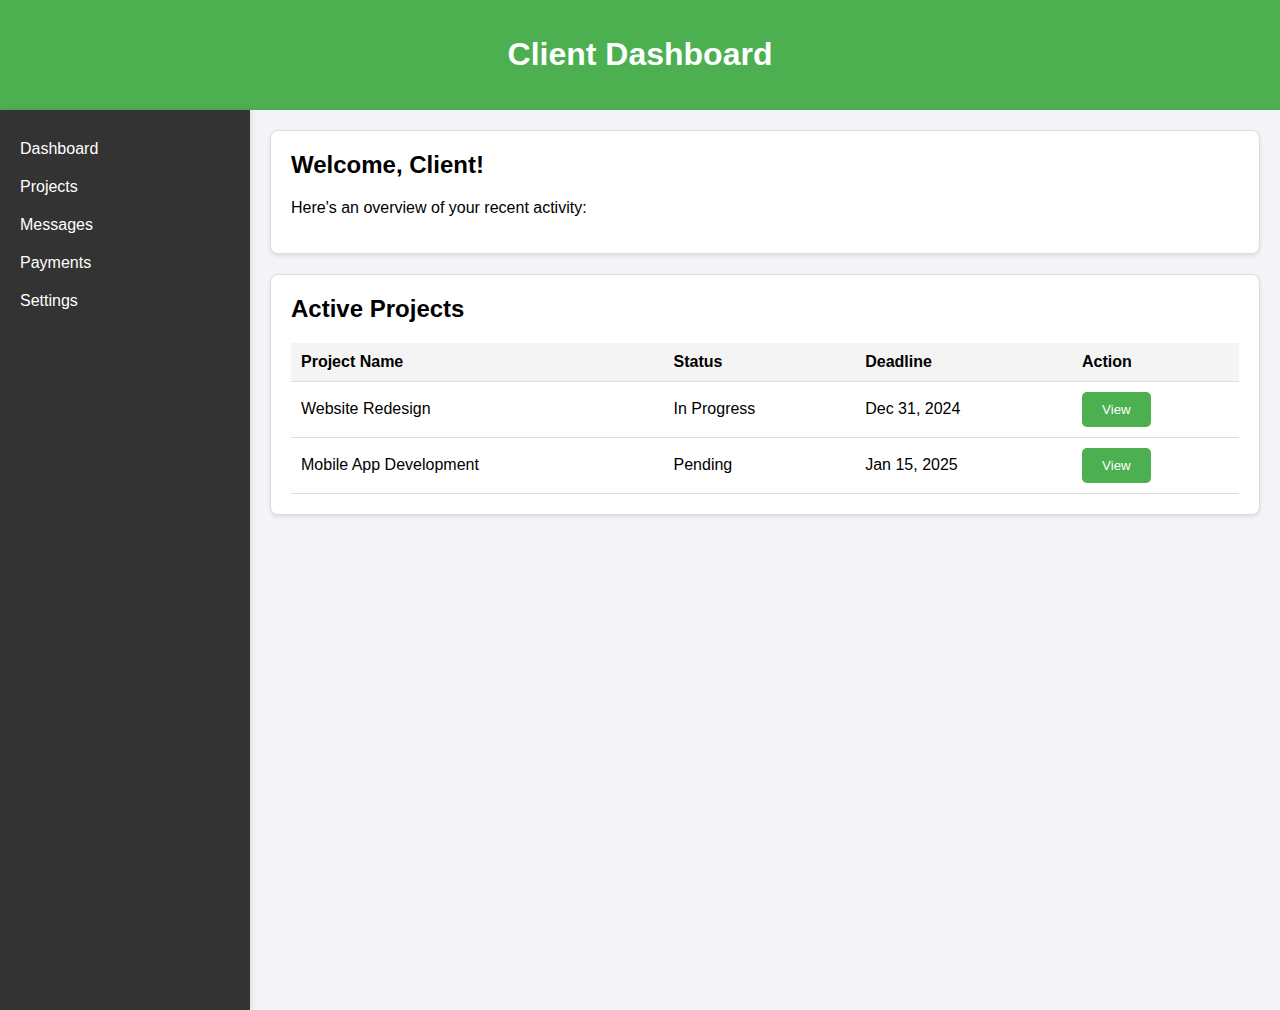
<file: client-dashboard.html>
<!DOCTYPE html>
<html lang="en">
<head>
    <meta charset="UTF-8">
    <meta name="viewport" content="width=device-width, initial-scale=1.0">
    <title>Client Dashboard</title>
    <link rel="stylesheet" href="styles/client-dashboard.css">
</head>
<body>
    <div class="header">
        <h1>Client Dashboard</h1>
    </div>
    <div class="container">
        <div class="sidebar">
            <a href="#">Dashboard</a>
            <a href="#">Projects</a>
            <a href="#">Messages</a>
            <a href="#">Payments</a>
            <a href="#">Settings</a>
        </div>
        <div class="main-content">
            <div class="card">
                <h2>Welcome, Client!</h2>
                <p>Here's an overview of your recent activity:</p>
            </div>

            <div class="card">
                <h2>Active Projects</h2>
                <table class="projects-table">
                    <thead>
                        <tr>
                            <th>Project Name</th>
                            <th>Status</th>
                            <th>Deadline</th>
                            <th>Action</th>
                        </tr>
                    </thead>
                    <tbody>
                        <tr>
                            <td>Website Redesign</td>
                            <td>In Progress</td>
                            <td>Dec 31, 2024</td>
                            <td><button class="button view-project" data-project="Website Redesign">View</button></td>
                        </tr>
                        <tr>
                            <td>Mobile App Development</td>
                            <td>Pending</td>
                            <td>Jan 15, 2025</td>
                            <td><button class="button view-project" data-project="Mobile App Development">View</button></td>
                        </tr>
                    </tbody>
                </table>
            </div>
        </div>
    </div>

    <div class="modal" id="projectModal">
        <div class="modal-header">
            <h3 id="modalTitle">Project Details</h3>
            <span class="modal-close" id="closeModal">&times;</span>
        </div>
        <div class="modal-body" id="modalBody">
            <p>Loading details...</p>
        </div>
    </div>
    <div class="overlay" id="modalOverlay"></div>
    <script src="scripts/client-dashboard.js"></script>
</body>
</html>
</file>
<file: styles/client-dashboard.css>
body {
  font-family: Arial, sans-serif;
  margin: 0;
  padding: 0;
  background-color: #f4f4f9;
}

.header {
  background-color: #4CAF50;
  color: white;
  padding: 15px 20px;
  text-align: center;
}

.container {
  display: flex;
  flex-direction: row;
  height: 100vh;
}

.sidebar {
  width: 250px;
  background-color: #333;
  color: white;
  padding-top: 20px;
  box-shadow: 2px 0 5px rgba(0, 0, 0, 0.1);
}

.sidebar a {
  display: block;
  color: white;
  text-decoration: none;
  padding: 10px 20px;
  transition: background 0.3s;
}

.sidebar a:hover {
  background-color: #575757;
}

.main-content {
  flex: 1;
  padding: 20px;
  overflow-y: auto;
}

.card {
  background-color: white;
  border: 1px solid #ddd;
  border-radius: 8px;
  box-shadow: 0 2px 4px rgba(0, 0, 0, 0.1);
  padding: 20px;
  margin-bottom: 20px;
}

.card h2 {
  margin-top: 0;
}

.projects-table {
  width: 100%;
  border-collapse: collapse;
}

.projects-table th, .projects-table td {
  padding: 10px;
  text-align: left;
  border-bottom: 1px solid #ddd;
}

.projects-table th {
  background-color: #f4f4f4;
}

.button {
  background-color: #4CAF50;
  color: white;
  padding: 10px 20px;
  border: none;
  border-radius: 5px;
  cursor: pointer;
}

.button:hover {
  background-color: #45a049;
}

.modal {
  display: none;
  position: fixed;
  top: 50%;
  left: 50%;
  transform: translate(-50%, -50%);
  background-color: white;
  border-radius: 8px;
  box-shadow: 0 2px 4px rgba(0, 0, 0, 0.2);
  z-index: 1000;
  width: 50%;
  padding: 20px;
}

.modal-header {
  display: flex;
  justify-content: space-between;
  align-items: center;
}

.modal-header h3 {
  margin: 0;
}

.modal-close {
  cursor: pointer;
  font-size: 20px;
}

.overlay {
  display: none;
  position: fixed;
  top: 0;
  left: 0;
  width: 100%;
  height: 100%;
  background-color: rgba(0, 0, 0, 0.5);
  z-index: 999;
}
</file>
